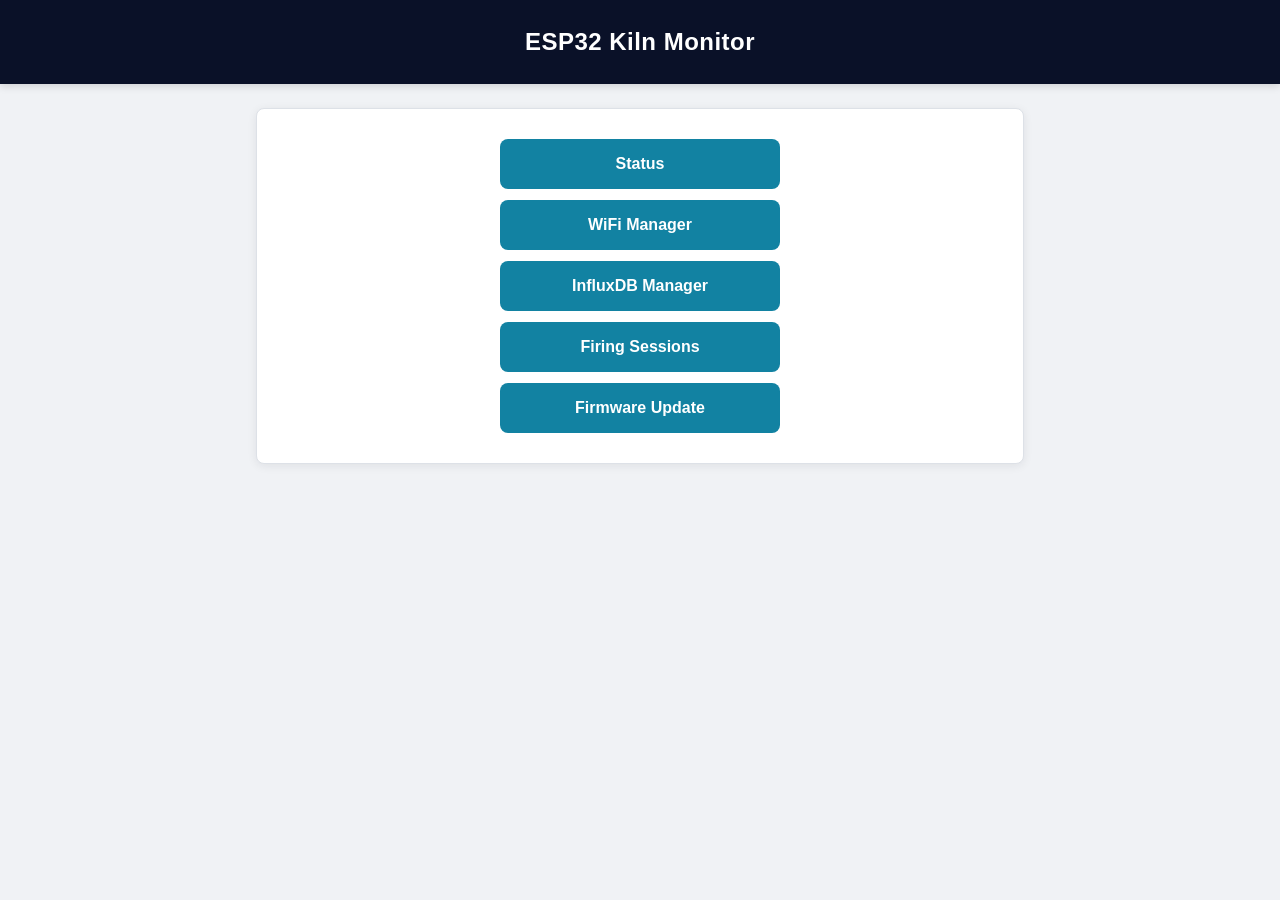
<file: data/index.html>
<!DOCTYPE HTML>
<html>

<head>
    <title>ESP32 Kiln Monitor</title>
    <meta name="viewport" content="width=device-width, initial-scale=1">
    <meta charset="UTF-8">
    <link rel="icon" type="image/x-icon" href="/favicon/favicon.ico">
    <link rel="manifest" href="/favicon/site.webmanifest">
    <link rel="stylesheet" type="text/css" href="style.css">
</head>

<body>
    <div class="topnav">
        <h1>ESP32 Kiln Monitor</h1>
    </div>
    <div class="content">
        <div class="card-grid">
            <div class="card">
                <button onclick="loadStatus()" class="button-main">Status</button>
                <br>
                <button onclick="loadWiFiManager()" class="button-main">WiFi Manager</button>
                <br>
                <button onclick="loadInfluxDbManager()" class="button-main">InfluxDB Manager</button>
                <br>
                <button onclick="window.location.href='/sessions'" class="button-main">Firing Sessions</button>
                <br>
                <button onclick="window.location.href='/firmware-update'" class="button-main">Firmware Update</button>
            </div>
        </div>
    </div>
    <script src="script.js"></script>
</body>

</html>
</file>
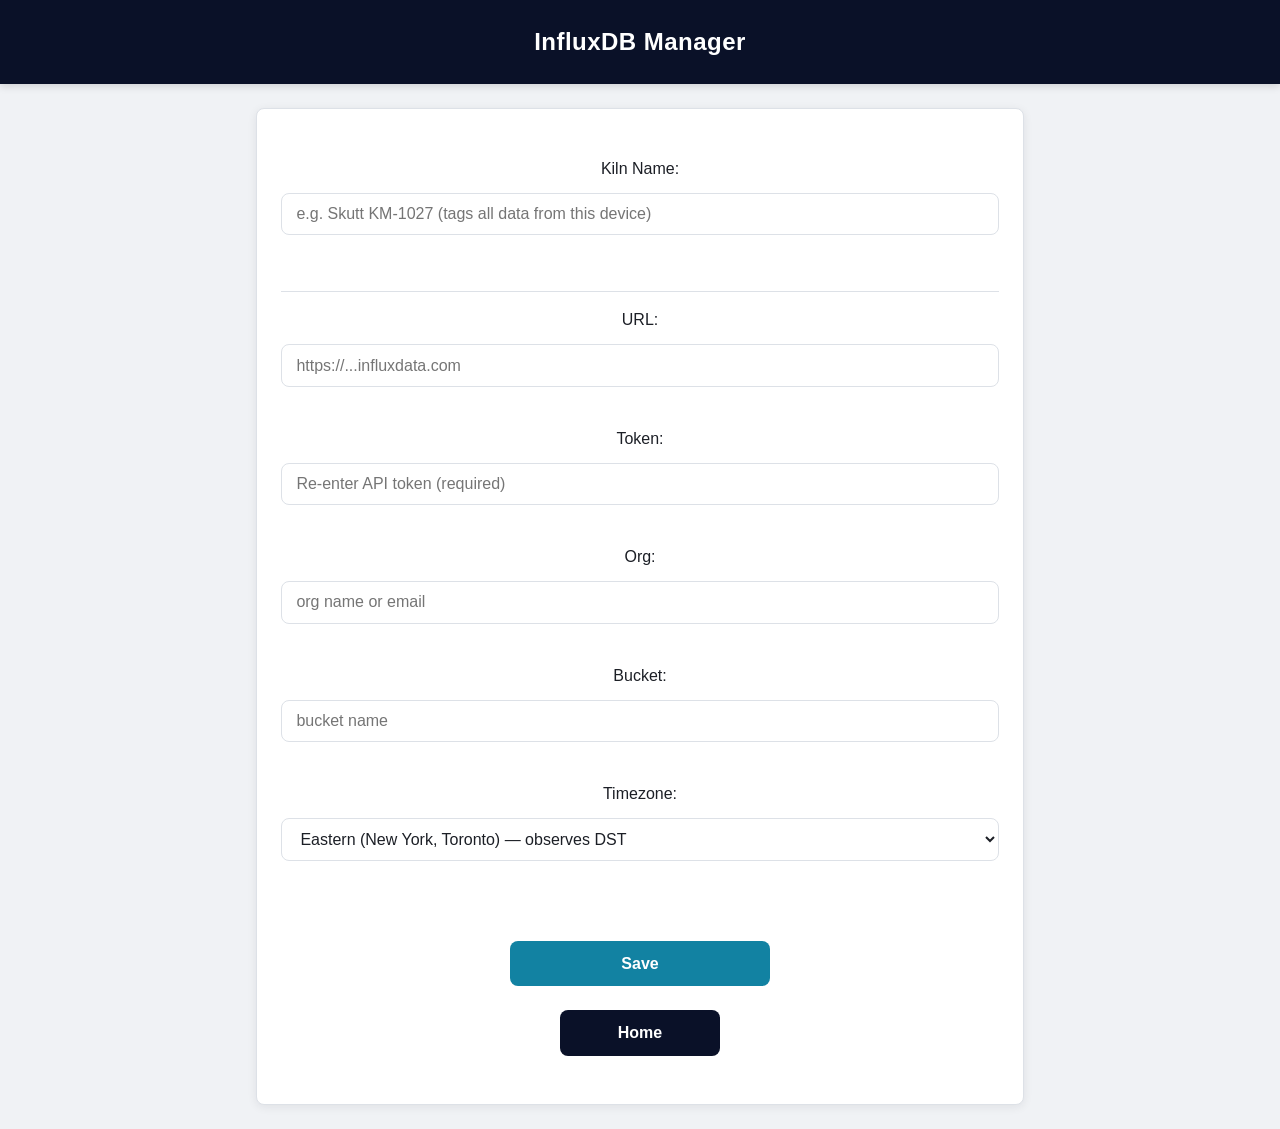
<file: data/influxdb-manager.html>
<!DOCTYPE html>
<html>

<head>
  <title>InfluxDB Manager</title>
  <meta name="viewport" content="width=device-width, initial-scale=1">
  <meta charset="UTF-8">
  <link rel="icon" type="image/x-icon" href="/favicon/favicon.ico">
  <link rel="manifest" href="/favicon/site.webmanifest">
  <link rel="stylesheet" type="text/css" href="style.css">
</head>

<body>
  <div class="topnav">
    <h1>InfluxDB Manager</h1>
  </div>
  <div class="content">
    <div class="card-grid">
      <div class="card">
        <form id="influxDbForm" onsubmit="sendInfluxDbForm(); return false;">
          <br>
          Kiln Name: <input type="text" name="kilnName" id="influxKilnName" placeholder="e.g. Skutt KM-1027 (tags all data from this device)">
          <br>
          <hr>
          URL: <input type="text" name="url" id="influxUrl" placeholder="https://...influxdata.com">
          <br>
          Token: <input type="text" name="token" id="influxToken" placeholder="Re-enter API token (required)">
          <br>
          Org: <input type="text" name="org" id="influxOrg" placeholder="org name or email">
          <br>
          Bucket: <input type="text" name="bucket" id="influxBucket" placeholder="bucket name">
          <br>
          Timezone:
          <select name="tzInfo" id="influxTzSelect" onchange="onTzSelectChange()">
            <optgroup label="US &amp; Canada">
              <option value="EST5EDT,M3.2.0,M11.1.0">Eastern (New York, Toronto) &mdash; observes DST</option>
              <option value="CST6CDT,M3.2.0,M11.1.0">Central (Chicago, Winnipeg) &mdash; observes DST</option>
              <option value="MST7MDT,M3.2.0,M11.1.0">Mountain (Denver, Boise) &mdash; observes DST</option>
              <option value="MST7">Mountain &mdash; Arizona (no DST)</option>
              <option value="PST8PDT,M3.2.0,M11.1.0">Pacific (Los Angeles, Vancouver) &mdash; observes DST</option>
              <option value="AKST9AKDT,M3.2.0,M11.1.0">Alaska &mdash; observes DST</option>
              <option value="HST10">Hawaii (no DST)</option>
            </optgroup>
            <optgroup label="Other">
              <option value="UTC0">UTC</option>
              <option value="GMT0BST,M3.5.0/1,M10.5.0">UK (London) &mdash; observes DST</option>
              <option value="CET-1CEST,M3.5.0,M10.5.0/3">Central Europe (Berlin, Paris, Madrid) &mdash; observes DST</option>
              <option value="EET-2EEST,M3.5.0/3,M10.5.0/4">Eastern Europe (Athens, Helsinki) &mdash; observes DST</option>
              <option value="IST-5:30">India (no DST)</option>
              <option value="CST-8">China (no DST)</option>
              <option value="JST-9">Japan (no DST)</option>
              <option value="AEST-10AEDT,M10.1.0,M4.1.0/3">Australia Eastern (Sydney) &mdash; observes DST</option>
            </optgroup>
            <option value="__custom__">Custom&hellip;</option>
          </select>
          <br>
          <input type="text" id="influxTzCustom" placeholder="e.g. CST+6CDT,M4.1.0/2,M10.5.0/2" style="display:none">
          <br>
          <input type="submit" value="Save">
        </form>
        <br>
        <button onclick="window.location.href='/'" class="button-on">Home</button>
        <br><br>
      </div>
    </div>
  </div>
  <script src="script.js"></script>
</body>

</html>
</file>
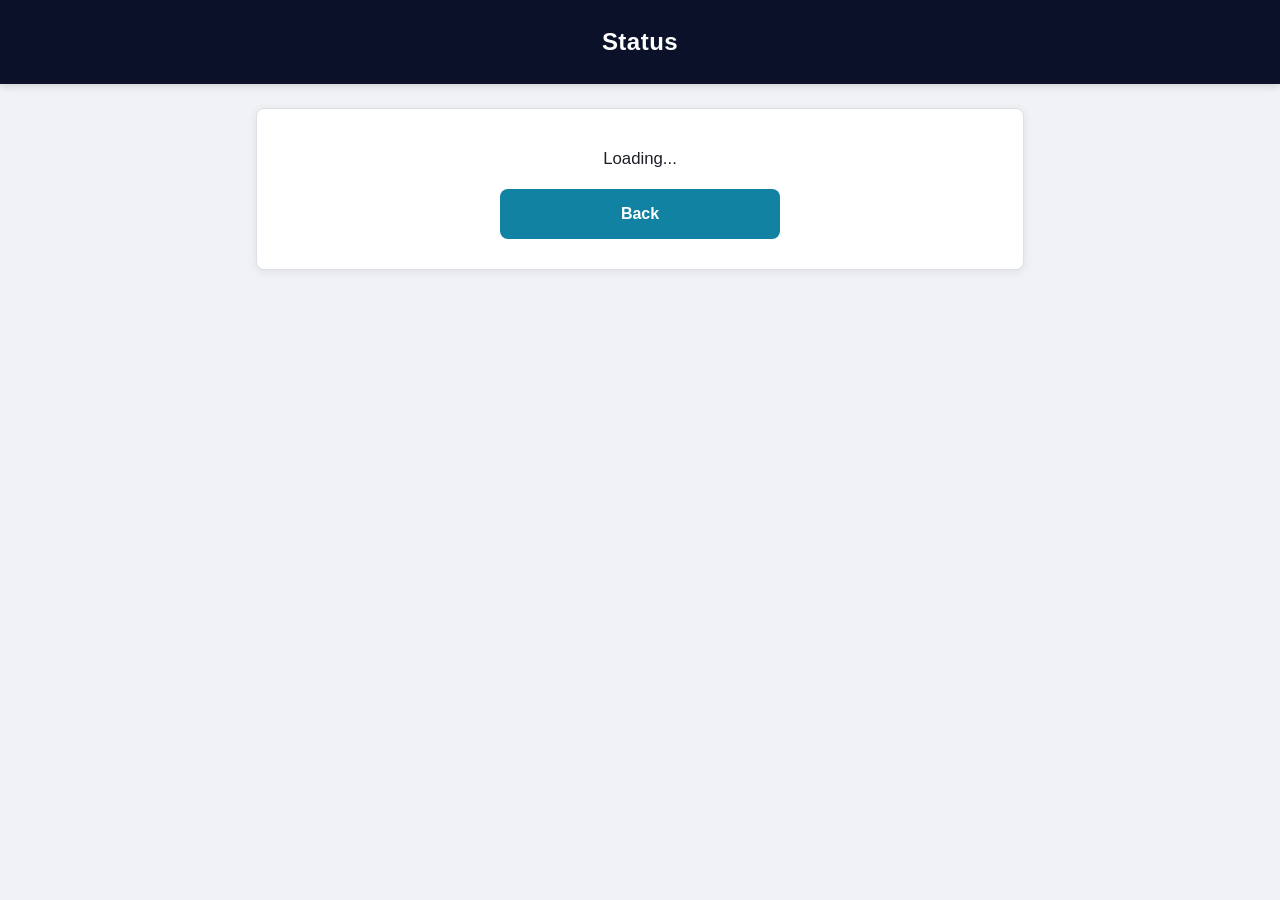
<file: data/status.html>
<!DOCTYPE HTML>
<html>

<head>
    <title>Status - ESP32 Kiln Monitor</title>
    <meta name="viewport" content="width=device-width, initial-scale=1">
    <meta charset="UTF-8">
    <link rel="icon" type="image/x-icon" href="/favicon/favicon.ico">
    <link rel="stylesheet" type="text/css" href="style.css">
</head>

<body>
    <div class="topnav">
        <h1>Status</h1>
    </div>
    <div class="content">
        <div class="card-grid">
            <div class="card">
                <div id="statusData">
                    <p>Loading...</p>
                </div>
                <button onclick="window.location.href='/index.html'" class="button-main">Back</button>
            </div>
        </div>
    </div>
    <script src="script.js"></script>
</body>

</html>
</file>
<file: data/style.css>
:root {
  --color-brand: #0A1128;
  --color-brand-light: #13204a;
  --color-accent: #1282A2;
  --color-accent-dark: #0d6a86;
  --color-success: #1c8a4b;
  --color-success-dark: #156d3b;
  --color-danger: #c0392b;
  --color-danger-dark: #9c2e21;
  --color-neutral: #6b7280;
  --color-neutral-dark: #52565c;

  --color-bg: #f0f2f5;
  --color-surface: #ffffff;
  --color-text: #1c1f26;
  --color-text-muted: #5a6270;
  --color-border: #dde1e7;

  --font-sans: -apple-system, BlinkMacSystemFont, "Segoe UI", Roboto, Helvetica, Arial, sans-serif;

  --space-1: 0.25rem;
  --space-2: 0.5rem;
  --space-3: 1rem;
  --space-4: 1.5rem;
  --space-5: 2.5rem;

  --radius: 8px;
  --shadow: 0 2px 10px rgba(20, 25, 40, 0.08);
  --shadow-hover: 0 4px 16px rgba(20, 25, 40, 0.12);
}

* {
  box-sizing: border-box;
}

html {
  font-family: var(--font-sans);
  text-align: center;
}

body {
  display: flex;
  flex-direction: column;
  align-items: center;
  background: var(--color-bg);
  color: var(--color-text);
  min-height: 100vh;
  margin: 0;
  line-height: 1.5;
}

h1 {
  font-size: 1.5rem;
  font-weight: 600;
  color: #fff;
  letter-spacing: 0.02em;
  margin: 0;
}

h3 {
  font-weight: 600;
}

p {
  font-size: 1.05rem;
  margin: 0.75em 0;
}

a {
  color: var(--color-accent);
}

.topnav {
  width: 100%;
  overflow: hidden;
  background-color: var(--color-brand);
  padding: var(--space-4) var(--space-3);
  box-shadow: 0 2px 8px rgba(0, 0, 0, 0.15);
}

.content {
  width: 100%;
  max-width: 800px;
  padding: var(--space-4) var(--space-3);
}

.card-grid {
  max-width: 800px;
  margin: 0 auto;
  display: grid;
  grid-gap: var(--space-4);
  grid-template-columns: repeat(auto-fit, minmax(280px, 1fr));
}

.card {
  background-color: var(--color-surface);
  border: 1px solid var(--color-border);
  border-radius: var(--radius);
  box-shadow: var(--shadow);
  padding: var(--space-4);
  text-align: center;
  /* Grid items default to min-width:auto, which floors their size at their
     content's intrinsic width — a long <select> option (e.g. timezone
     labels) would otherwise force this card wider than its column and
     overflow past the page edge instead of shrinking. */
  min-width: 0;
}

.card-title {
  font-size: 1.1rem;
  font-weight: 600;
  color: var(--color-brand);
  margin: 0 0 var(--space-3);
}

label {
  font-size: 1rem;
  color: var(--color-text-muted);
}

.value {
  font-size: 1.1rem;
  color: var(--color-accent);
  font-weight: 600;
}

.state {
  font-size: 1.1rem;
  color: var(--color-accent);
}

/* --- Forms --- */

form {
  display: flex;
  flex-direction: column;
  align-items: stretch;
  gap: var(--space-2);
  min-width: 0;
}

fieldset {
  text-align: center;
  border: none;
  padding: 0;
}

hr {
  width: 100%;
  border: none;
  border-top: 1px solid var(--color-border);
  margin: var(--space-2) 0;
}

input[type=text],
input[type=number],
input[type=password],
select {
  width: 100%;
  min-width: 0;
  padding: 0.7em 0.9em;
  margin: var(--space-1) 0 var(--space-2);
  display: inline-block;
  font-family: var(--font-sans);
  font-size: 1rem;
  border: 1px solid var(--color-border);
  border-radius: var(--radius);
  background-color: var(--color-surface);
  color: var(--color-text);
  transition: border-color 0.15s ease, box-shadow 0.15s ease;
}

input[type=text]:focus,
input[type=number]:focus,
input[type=password]:focus,
select:focus {
  outline: none;
  border-color: var(--color-accent);
  box-shadow: 0 0 0 3px rgba(18, 130, 162, 0.2);
}

input[type=submit] {
  border: none;
  color: #fff;
  background-color: var(--color-accent);
  padding: 0.85em 1.5em;
  text-align: center;
  text-decoration: none;
  display: inline-block;
  font-family: var(--font-sans);
  font-size: 1rem;
  font-weight: 600;
  width: 100%;
  max-width: 260px;
  margin: var(--space-2) auto 0;
  border-radius: var(--radius);
  cursor: pointer;
  transition: background-color 0.15s ease, box-shadow 0.15s ease;
}

input[type=submit]:hover {
  background-color: var(--color-accent-dark);
  box-shadow: var(--shadow-hover);
}

/* --- Buttons --- */

button {
  border: none;
  color: #fff;
  padding: 0.85em 1.5em;
  text-align: center;
  font-family: var(--font-sans);
  font-size: 1rem;
  font-weight: 600;
  min-width: 160px;
  border-radius: var(--radius);
  cursor: pointer;
  transition: background-color 0.15s ease, box-shadow 0.15s ease, transform 0.05s ease;
}

button:hover {
  box-shadow: var(--shadow-hover);
}

button:active {
  transform: translateY(1px);
}

.button-main {
  width: 100%;
  max-width: 280px;
  padding: 1em 2em;
  margin: 0.35em 0;
  background-color: var(--color-accent);
}
.button-main:hover {
  background-color: var(--color-accent-dark);
}

.button-on {
  background-color: var(--color-brand);
}
.button-on:hover {
  background-color: var(--color-brand-light);
}

.button-segment {
  font-size: 0.9em;
  background-color: var(--color-success);
}
.button-segment:hover {
  background-color: var(--color-success-dark);
}

.button-off {
  background-color: var(--color-neutral);
}
.button-off:hover {
  background-color: var(--color-neutral-dark);
}

/* --- Status badges & fault text (status.html) --- */

.badge {
  display: inline-block;
  padding: 0.35em 1em;
  border-radius: 999px;
  font-weight: 600;
  font-size: 0.95rem;
  letter-spacing: 0.02em;
}
.badge-active {
  background-color: rgba(28, 138, 75, 0.12);
  color: var(--color-success-dark);
}
.badge-waiting {
  background-color: rgba(107, 114, 128, 0.12);
  color: var(--color-neutral-dark);
}

.zone-list {
  list-style: none;
  padding: 0;
  margin: var(--space-3) 0 0;
  display: flex;
  flex-direction: column;
  gap: var(--space-2);
}
.zone-list li {
  display: flex;
  justify-content: space-between;
  align-items: center;
  padding: 0.6em 0.9em;
  background: var(--color-bg);
  border-radius: var(--radius);
  font-size: 1.05rem;
}
.zone-list li.fault {
  background: rgba(192, 57, 43, 0.08);
  color: var(--color-danger-dark);
  font-weight: 600;
}

/* --- Misc --- */

.page-nav {
  display: flex;
  gap: var(--space-2);
  justify-content: flex-start;
  margin-bottom: var(--space-3);
}

.program-card {
  background: var(--color-surface);
  border: 1px solid var(--color-border);
  border-radius: var(--radius);
  box-shadow: var(--shadow);
  padding: var(--space-3) var(--space-4);
  display: flex;
  justify-content: space-between;
  align-items: center;
  gap: var(--space-3);
  text-align: left;
}

.program-card .card-info {
  flex: 1;
}

.program-card .card-info h3 {
  margin: 0 0 0.25em;
  color: var(--color-brand);
  font-size: 1.1rem;
}

.program-card .card-info small {
  color: var(--color-text-muted);
  font-size: 0.85rem;
}
</file>
